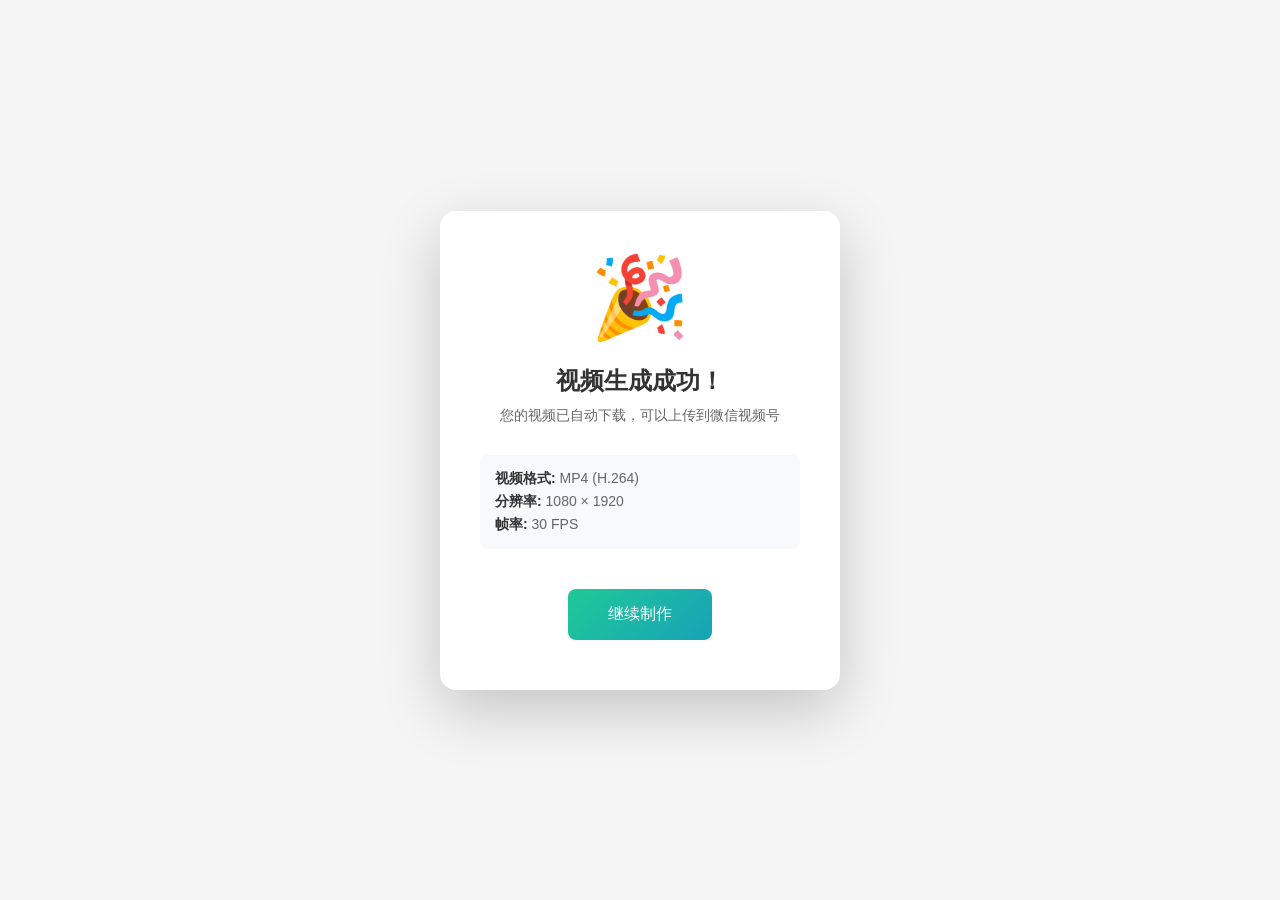
<file: download.html>
<!DOCTYPE html>
<html lang="zh-CN">
<head>
    <meta charset="UTF-8">
    <meta name="viewport" content="width=device-width, initial-scale=1.0, maximum-scale=1.0, user-scalable=no">
    <title>视频下载</title>
    <style>
        * {
            margin: 0;
            padding: 0;
            box-sizing: border-box;
        }

        body {
            font-family: -apple-system, BlinkMacSystemFont, 'Segoe UI', Roboto, sans-serif;
            background: #f5f5f5;
            min-height: 100vh;
            display: flex;
            align-items: center;
            justify-content: center;
            padding: 20px;
        }

        .download-container {
            background: #fff;
            border-radius: 16px;
            padding: 40px;
            text-align: center;
            box-shadow: 0 20px 60px rgba(0, 0, 0, 0.2);
            max-width: 400px;
            width: 100%;
        }

        .success-icon {
            font-size: 80px;
            margin-bottom: 20px;
        }

        h1 {
            font-size: 24px;
            color: #333;
            margin-bottom: 10px;
        }

        p {
            font-size: 14px;
            color: #666;
            margin-bottom: 30px;
        }

        .btn {
            display: inline-block;
            padding: 15px 40px;
            background: linear-gradient(135deg, #20c997, #17a2b8);
            color: #fff;
            text-decoration: none;
            border-radius: 8px;
            font-size: 16px;
            font-weight: 500;
            transition: all 0.2s;
            margin: 10px;
        }

        .btn:hover {
            opacity: 0.9;
            transform: translateY(-2px);
        }

        .btn-secondary {
            background: #fff;
            color: #333;
            border: 1px solid #e0e0e0;
        }

        .btn-secondary:hover {
            background: #f8f9fa;
        }

        .video-info {
            background: #f8f9fa;
            border-radius: 8px;
            padding: 15px;
            margin-bottom: 30px;
            text-align: left;
        }

        .video-info div {
            font-size: 14px;
            color: #666;
            margin-bottom: 5px;
        }

        .video-info div:last-child {
            margin-bottom: 0;
        }

        .video-info strong {
            color: #333;
        }
    </style>
</head>
<body>
    <div class="download-container">
        <div class="success-icon">🎉</div>
        <h1>视频生成成功！</h1>
        <p>您的视频已自动下载，可以上传到微信视频号</p>
        
        <div class="video-info">
            <div><strong>视频格式:</strong> MP4 (H.264)</div>
            <div><strong>分辨率:</strong> 1080 × 1920</div>
            <div><strong>帧率:</strong> 30 FPS</div>
        </div>

        <div>
            <a href="index.html" class="btn">继续制作</a>
        </div>
    </div>
</body>
</html>
</file>
